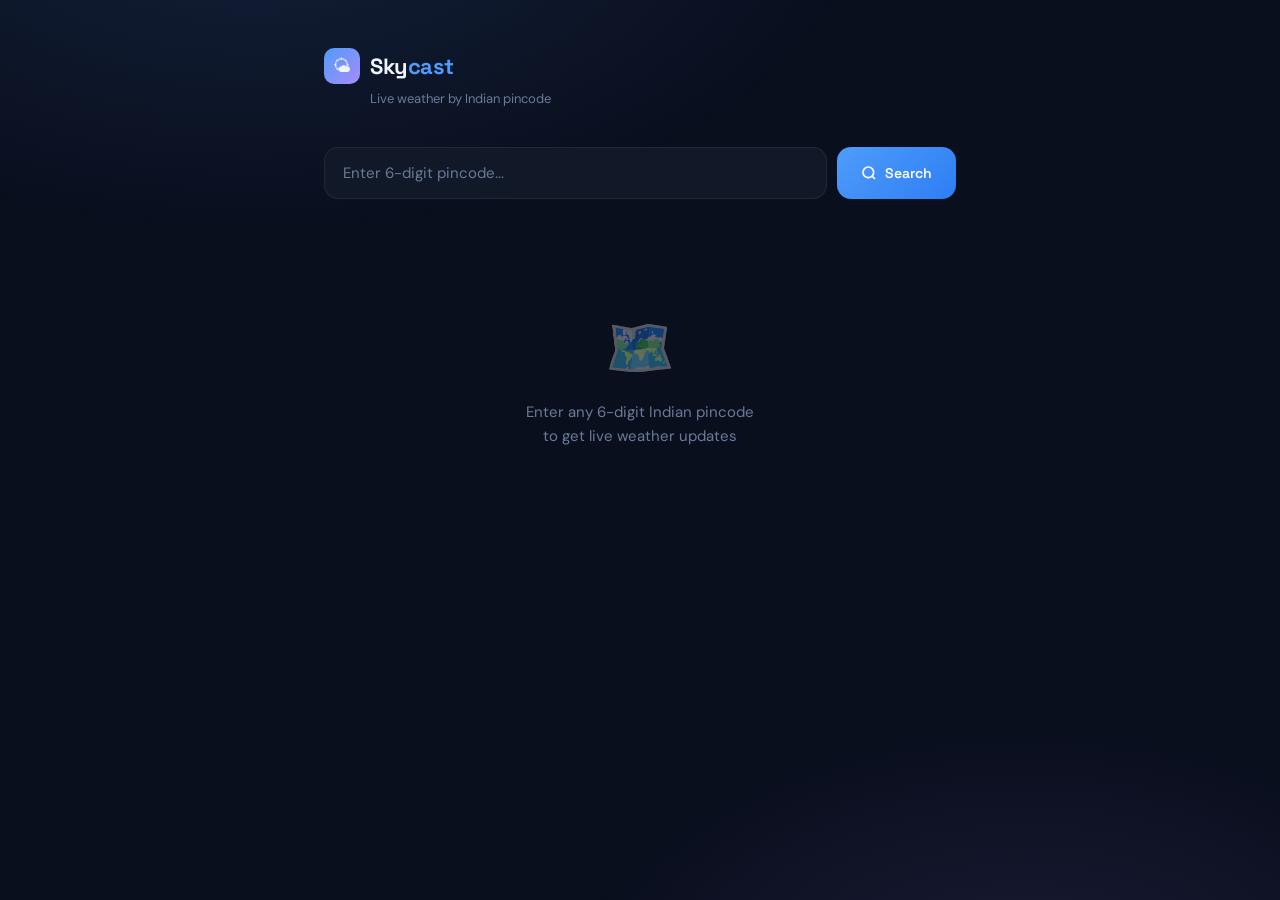
<file: index.html>
<!DOCTYPE html>
<html lang="en">
<head>
<meta charset="UTF-8" />
<meta name="viewport" content="width=device-width, initial-scale=1.0"/>
<title>Skycast — Weather by Pincode</title>
<link href="https://fonts.googleapis.com/css2?family=DM+Sans:wght@300;400;500&family=Space+Grotesk:wght@400;600;700&display=swap" rel="stylesheet"/>
<link rel="stylesheet" href="style.css"/>
</head>
<body>
<div class="container">
  <header>
    <div class="logo">
      <div class="logo-icon">🌤</div>
      <h1>Sky<span>cast</span></h1>
    </div>
    <p>Live weather by Indian pincode</p>
  </header>

  <div class="search-wrap">
    <input type="text" id="pin" placeholder="Enter 6-digit pincode..." maxlength="6" inputmode="numeric" />
    <button onclick="getWeather()">
      <svg viewBox="0 0 24 24" fill="none" stroke="currentColor" stroke-width="2.5"><circle cx="11" cy="11" r="8"/><path d="m21 21-4.35-4.35"/></svg>
      Search
    </button>
  </div>

  <div class="error-box" id="err">
    <span>⚠️</span> <span id="err-text"></span>
  </div>

  <div class="loading" id="loading">
    <div class="spinner"></div>
    <p>Fetching weather data…</p>
  </div>

  <div class="placeholder" id="placeholder">
    <div class="placeholder-icon">🗺️</div>
    <p>Enter any 6-digit Indian pincode<br>to get live weather updates</p>
  </div>

  <div id="result">
    <div class="loc-row">
      <div>
        <div class="loc-name" id="loc-name"></div>
        <div class="loc-meta" id="loc-meta"></div>
      </div>
      <div class="update-time" id="update-time"></div>
    </div>

    <div class="hero-card">
      <div>
        <div class="temp-display">
          <div class="temp-big" id="temp"></div>
          <div class="temp-deg">°C</div>
        </div>
        <div class="feels-row">Feels like <span id="feels"></span>°C</div>
      </div>
      <div class="hero-right">
        <span class="weather-emoji" id="wicon"></span>
        <div class="weather-desc-text" id="wdesc"></div>
        <div class="hi-lo">H:<span id="tmax"></span>° L:<span id="tmin"></span>°</div>
      </div>
    </div>

    <div class="stats">
      <div class="stat">
        <div class="stat-ico ico-blue">💧</div>
        <div class="stat-info">
          <div class="stat-lbl">Humidity</div>
          <div class="stat-val"><span id="hum"></span><span class="stat-unit-sm"> %</span></div>
        </div>
      </div>
      <div class="stat">
        <div class="stat-ico ico-purple">💨</div>
        <div class="stat-info">
          <div class="stat-lbl">Wind Speed</div>
          <div class="stat-val"><span id="wind"></span><span class="stat-unit-sm"> km/h</span></div>
        </div>
      </div>
      <div class="stat">
        <div class="stat-ico ico-green">👁️</div>
        <div class="stat-info">
          <div class="stat-lbl">Visibility</div>
          <div class="stat-val"><span id="vis"></span><span class="stat-unit-sm"> km</span></div>
        </div>
      </div>
      <div class="stat">
        <div class="stat-ico ico-amber">🌡️</div>
        <div class="stat-info">
          <div class="stat-lbl">Pressure</div>
          <div class="stat-val"><span id="pres"></span><span class="stat-unit-sm"> hPa</span></div>
        </div>
      </div>
    </div>

    <div class="section-label">5-day forecast</div>
    <div class="forecast" id="forecast"></div>

    <div class="section-label">Sunrise &amp; Sunset</div>
    <div class="sun-row">
      <div class="sun-card">
        <div class="sun-ico">🌅</div>
        <div class="sun-info"><div class="sun-lbl">Sunrise</div><div class="sun-val" id="sunrise"></div></div>
      </div>
      <div class="sun-card">
        <div class="sun-ico">🌇</div>
        <div class="sun-info"><div class="sun-lbl">Sunset</div><div class="sun-val" id="sunset"></div></div>
      </div>
    </div>
  </div>
</div>

<script src="app.js"></script>
</body>
</html>
</file>
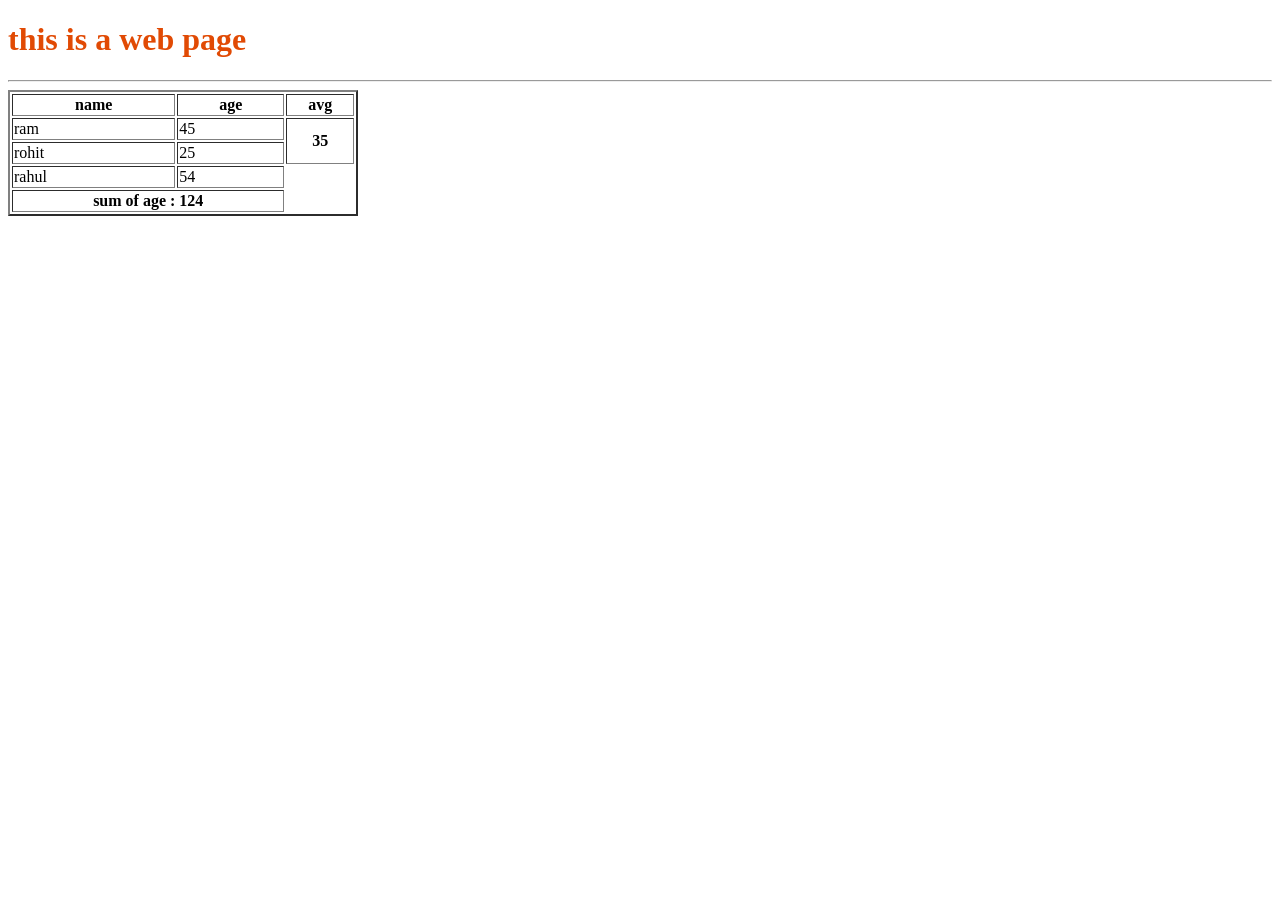
<file: first.html>
<!DOCTYPE html>
<html lang="en">
<head>
    <meta charset="UTF-8">
    <meta name="viewport" content="width=device-width, initial-scale=1.0">
    <title>first web page</title>
</head>
<body>
    <h1 style="color: #e14a04 ;">this is a web page</h1>
    <hr>
    <table width="350"  border="2">
        <tr>
            <th>name</th>
            <th>age</th>
            <th>avg</th>
        </tr>
        <tr>
            <td>ram</td>
            <td>45</td>
            <th rowspan="2">35</th>
        </tr>
        <tr>
            <td>rohit</td>
            <td>25</td>
        </tr>
        <tr>
            <td>rahul</td>
            <td>54</td>

        </tr>
        <tr>
            <th colspan="2">sum of age : 124</th>
        </tr>
    </table>
</body>
</html>
</file>
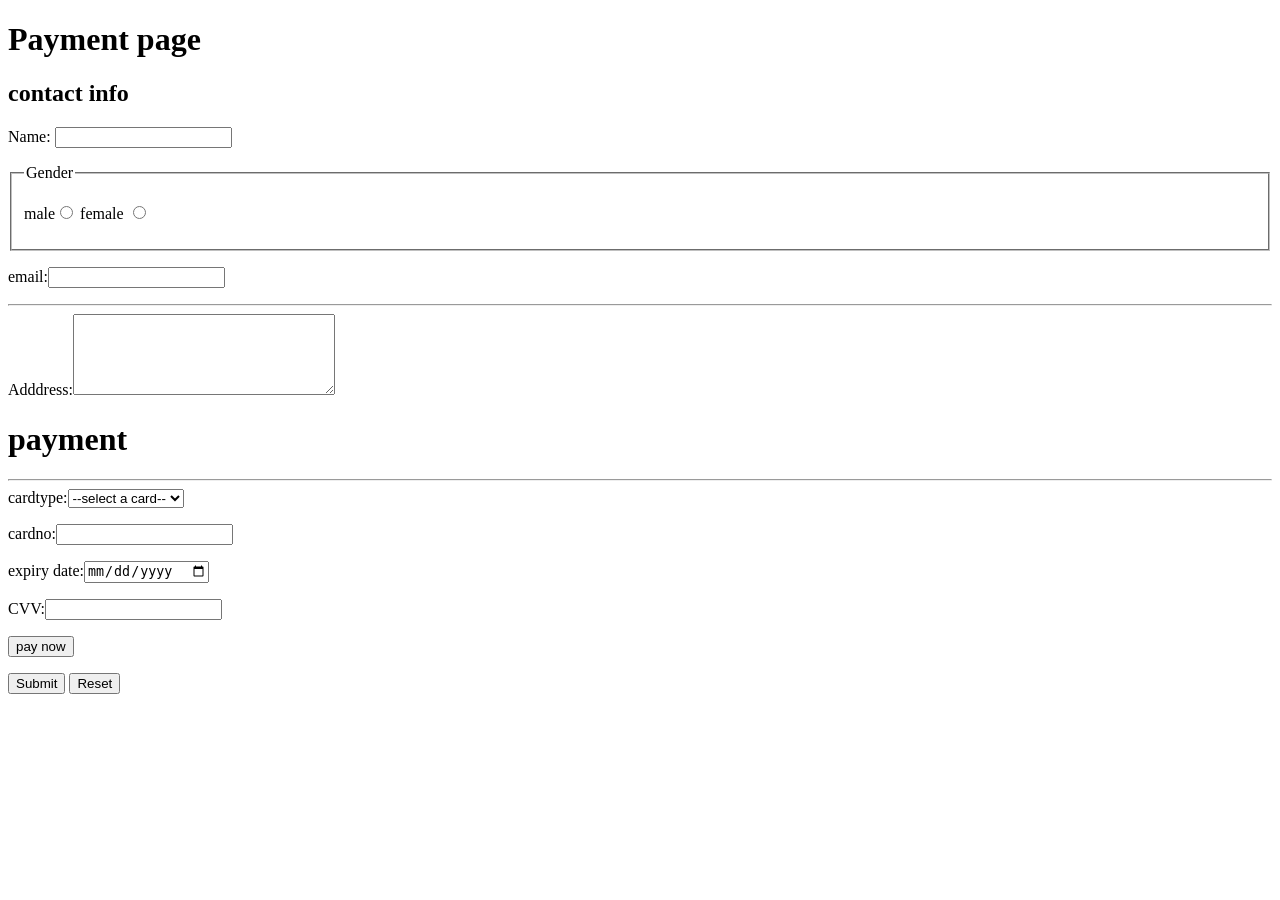
<file: payment.html>
<!DOCTYPE html>
<html lang="en">
<head>
    <meta charset="UTF-8">
    <meta name="viewport" content="width=device-width, initial-scale=1.0">
    <title>payment</title>
</head>
<body>
    <form>
    <h1>Payment page</h1>
    <h2 > contact info</h2>
    <p> Name: <input type="text" name="name" required></p>
    
        <fieldset >
            <legend>Gender</legend>
          <p>
            male<input type="radio" name="gender">
            female <input type="radio" name="gender">
            </p>
        </fieldset>
        <p>
            email:<input type="email" name="email">
            <hr>
            Adddress:<textarea name="address" id="add" cols="30" rows="5"></textarea>
        </p>
        <p>
            <h1>
                payment
            </h1>
            <hr>
            cardtype:<select name="cardtype">
                <option value="">--select a card--</option>
                <option value="master card">master card</option>
                <option value="rupay">rupay</option>
                <option value="visa">visa</option>
            </select>
        </p>
        <p>
            cardno:<input type="number" name="card no">
        </p>
        <p>
            expiry date:<input type="date" name="exp date">
        </p>
        <p>
            CVV:<input type="password" name="cvv">
           
        </p>
         <input type="submit" value="pay now">
        <p>
            <input type="submit">
            <input type="reset">
        </p>
    </form>
</body>
</html>
</file>
<file: style.css>
:root {
  --bg: #0a0f1e;
  --surface: #111827;
  --surface2: #1a2236;
  --border: rgba(255,255,255,0.07);
  --accent: #4f9cf9;
  --accent2: #a78bfa;
  --text: #f0f4ff;
  --muted: #6b7a99;
  --success: #34d399;
  --warn: #fbbf24;
}

* { margin: 0; padding: 0; box-sizing: border-box; }
html, body { min-height: 100vh; background: var(--bg); color: var(--text); font-family: 'DM Sans', sans-serif; overflow-x: hidden; }

body::before {
  content: '';
  position: fixed; inset: 0; z-index: 0;
  background:
    radial-gradient(ellipse 80% 60% at 20% -10%, rgba(79,156,249,0.12) 0%, transparent 60%),
    radial-gradient(ellipse 60% 50% at 80% 110%, rgba(167,139,250,0.10) 0%, transparent 60%);
  pointer-events: none;
}

/* Layout */
.container { position: relative; z-index: 1; max-width: 680px; margin: 0 auto; padding: 3rem 1.5rem 4rem; }

/* Header */
header { margin-bottom: 2.5rem; }
.logo { display: flex; align-items: center; gap: 10px; margin-bottom: 0.4rem; }
.logo-icon { width: 36px; height: 36px; background: linear-gradient(135deg, var(--accent), var(--accent2)); border-radius: 10px; display: flex; align-items: center; justify-content: center; font-size: 18px; }
.logo h1 { font-family: 'Space Grotesk', sans-serif; font-size: 22px; font-weight: 700; letter-spacing: -0.5px; }
.logo h1 span { color: var(--accent); }
header p { font-size: 13px; color: var(--muted); margin-left: 46px; }

/* Search */
.search-wrap { display: flex; gap: 10px; margin-bottom: 2rem; }
.search-wrap input {
  flex: 1; height: 52px; padding: 0 18px;
  background: var(--surface); border: 1px solid var(--border);
  border-radius: 14px; color: var(--text); font-family: 'DM Sans', sans-serif;
  font-size: 15px; outline: none; transition: border 0.2s, box-shadow 0.2s;
  letter-spacing: 2px;
}
.search-wrap input::placeholder { letter-spacing: 0; color: var(--muted); }
.search-wrap input:focus { border-color: rgba(79,156,249,0.5); box-shadow: 0 0 0 3px rgba(79,156,249,0.1); }
.search-wrap button {
  height: 52px; padding: 0 24px; border-radius: 14px;
  background: linear-gradient(135deg, var(--accent), #2d7ef5);
  border: none; color: #fff; font-family: 'Space Grotesk', sans-serif;
  font-size: 14px; font-weight: 600; cursor: pointer;
  display: flex; align-items: center; gap: 8px;
  transition: opacity 0.2s, transform 0.1s; white-space: nowrap;
}
.search-wrap button:hover { opacity: 0.9; }
.search-wrap button:active { transform: scale(0.97); }
.search-wrap button svg { width: 16px; height: 16px; }

/* Error */
.error-box {
  display: none; margin-bottom: 1.5rem; padding: 12px 16px;
  background: rgba(239,68,68,0.1); border: 1px solid rgba(239,68,68,0.25);
  border-radius: 12px; color: #fca5a5; font-size: 14px;
  align-items: center; gap: 8px;
}

/* Loading */
.loading { display: none; text-align: center; padding: 4rem 0; color: var(--muted); }
.spinner {
  width: 32px; height: 32px; border: 2px solid var(--border);
  border-top-color: var(--accent); border-radius: 50%;
  animation: spin 0.8s linear infinite; margin: 0 auto 12px;
}
@keyframes spin { to { transform: rotate(360deg); } }

/* Placeholder */
.placeholder { text-align: center; padding: 5rem 0; }
.placeholder-icon { font-size: 56px; margin-bottom: 1rem; opacity: 0.4; }
.placeholder p { color: var(--muted); font-size: 15px; line-height: 1.6; }

/* Result */
#result { display: none; animation: fadeUp 0.4s ease; }
@keyframes fadeUp { from { opacity: 0; transform: translateY(16px); } to { opacity: 1; transform: translateY(0); } }

/* Location row */
.loc-row { display: flex; align-items: flex-start; justify-content: space-between; margin-bottom: 1.25rem; flex-wrap: wrap; gap: 0.5rem; }
.loc-name { font-family: 'Space Grotesk', sans-serif; font-size: 26px; font-weight: 700; letter-spacing: -0.5px; }
.loc-meta { font-size: 13px; color: var(--muted); margin-top: 3px; }
.update-time { font-size: 12px; color: var(--muted); background: var(--surface2); padding: 5px 12px; border-radius: 20px; border: 1px solid var(--border); align-self: flex-start; }

/* Hero card */
.hero-card {
  background: linear-gradient(135deg, var(--surface) 0%, var(--surface2) 100%);
  border: 1px solid var(--border); border-radius: 20px;
  padding: 1.75rem; margin-bottom: 1rem;
  display: grid; grid-template-columns: 1fr auto;
  align-items: center; gap: 1rem;
  position: relative; overflow: hidden;
}
.hero-card::after {
  content: ''; position: absolute; right: -20px; top: -20px;
  width: 160px; height: 160px;
  background: radial-gradient(circle, rgba(79,156,249,0.08) 0%, transparent 70%);
}
.temp-display { display: flex; align-items: flex-start; gap: 2px; }
.temp-big {
  font-family: 'Space Grotesk', sans-serif; font-size: 72px;
  font-weight: 700; line-height: 1; letter-spacing: -3px;
  background: linear-gradient(135deg, var(--text), rgba(240,244,255,0.7));
  -webkit-background-clip: text; -webkit-text-fill-color: transparent;
}
.temp-deg { font-size: 28px; font-weight: 400; margin-top: 10px; color: var(--muted); -webkit-text-fill-color: var(--muted); }
.hero-right { text-align: right; }
.weather-emoji { font-size: 52px; display: block; margin-bottom: 8px; }
.weather-desc-text { font-size: 14px; color: var(--muted); text-transform: capitalize; }
.feels-row { font-size: 13px; color: var(--muted); margin-top: 12px; }
.feels-row span { color: var(--text); }
.hi-lo { font-size: 12px; color: var(--muted); margin-top: 6px; }
.hi-lo span { color: var(--text); }

/* Stats */
.stats { display: grid; grid-template-columns: repeat(2, 1fr); gap: 10px; margin-bottom: 1rem; }
.stat { background: var(--surface); border: 1px solid var(--border); border-radius: 16px; padding: 1rem 1.25rem; display: flex; align-items: center; gap: 12px; }
.stat-ico { width: 36px; height: 36px; border-radius: 10px; display: flex; align-items: center; justify-content: center; font-size: 18px; flex-shrink: 0; }
.ico-blue   { background: rgba(79,156,249,0.12); }
.ico-purple { background: rgba(167,139,250,0.12); }
.ico-green  { background: rgba(52,211,153,0.12); }
.ico-amber  { background: rgba(251,191,36,0.12); }
.stat-lbl { font-size: 11px; color: var(--muted); text-transform: uppercase; letter-spacing: 0.08em; margin-bottom: 3px; }
.stat-val { font-family: 'Space Grotesk', sans-serif; font-size: 20px; font-weight: 600; }
.stat-unit-sm { font-size: 12px; font-weight: 400; color: var(--muted); }

/* Section label */
.section-label { font-size: 11px; font-weight: 600; letter-spacing: 0.1em; text-transform: uppercase; color: var(--muted); margin-bottom: 10px; }

/* Forecast */
.forecast { display: grid; grid-template-columns: repeat(5, 1fr); gap: 8px; margin-bottom: 1.5rem; }
.fc-card {
  background: var(--surface); border: 1px solid var(--border);
  border-radius: 14px; padding: 14px 8px; text-align: center;
  transition: border-color 0.2s, background 0.2s;
}
.fc-card:hover { border-color: rgba(79,156,249,0.3); background: var(--surface2); }
.fc-day { font-size: 11px; color: var(--muted); margin-bottom: 6px; font-weight: 500; }
.fc-icon { font-size: 22px; margin-bottom: 8px; }
.fc-high { font-family: 'Space Grotesk', sans-serif; font-size: 15px; font-weight: 600; }
.fc-low { font-size: 12px; color: var(--muted); margin-top: 2px; }

/* Sun row */
.sun-row { display: flex; gap: 10px; }
.sun-card { flex: 1; background: var(--surface); border: 1px solid var(--border); border-radius: 16px; padding: 1rem 1.25rem; display: flex; align-items: center; gap: 10px; }
.sun-ico { font-size: 22px; }
.sun-lbl { font-size: 11px; color: var(--muted); text-transform: uppercase; letter-spacing: 0.08em; }
.sun-val { font-family: 'Space Grotesk', sans-serif; font-size: 17px; font-weight: 600; margin-top: 2px; }

/* Responsive */
@media (max-width: 480px) {
  .stats { grid-template-columns: 1fr 1fr; }
  .forecast { grid-template-columns: repeat(5, 1fr); gap: 5px; }
  .fc-card { padding: 10px 4px; }
  .temp-big { font-size: 56px; }
}
</file>
